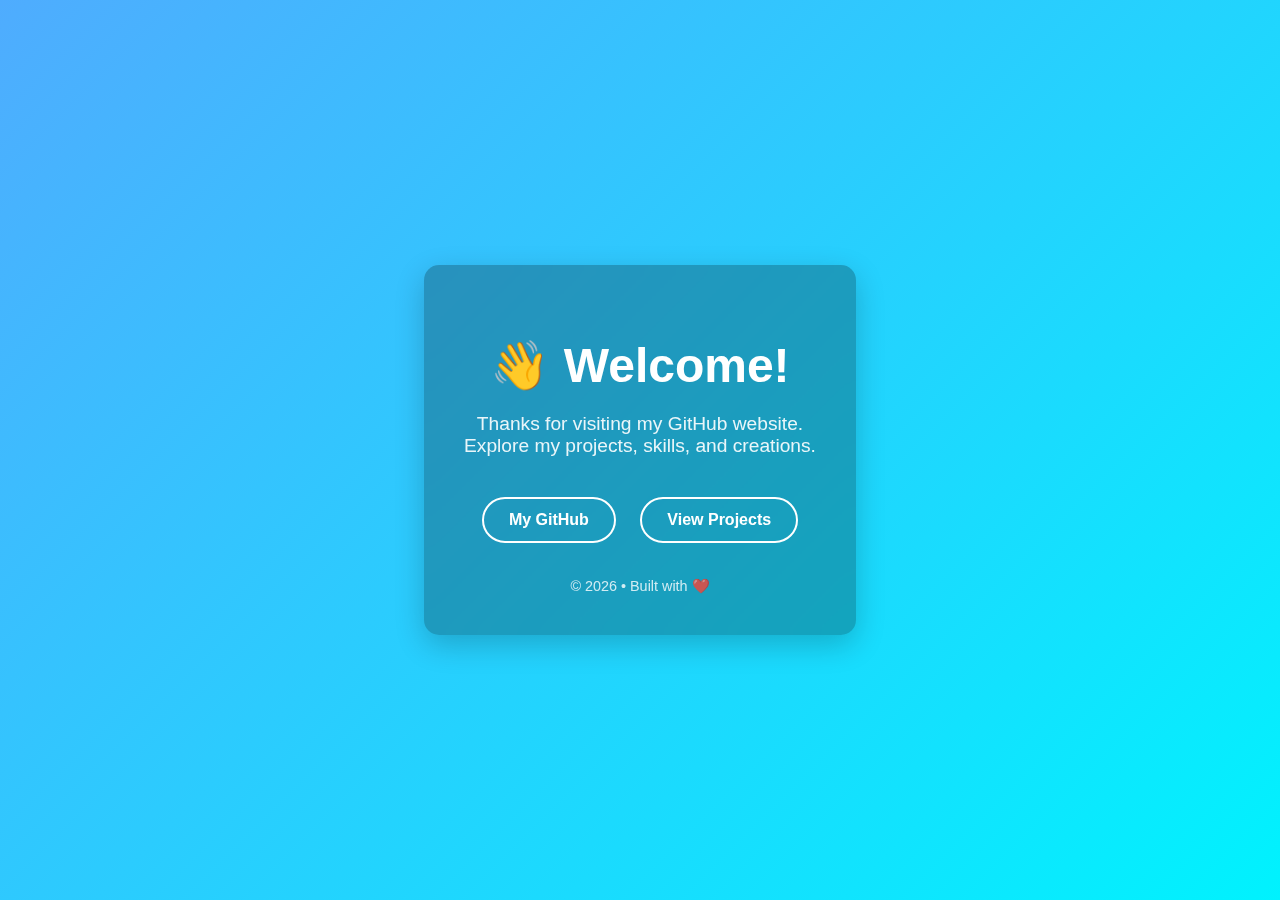
<file: index.html>
<!DOCTYPE html>
<html lang="en">
<head>
<meta charset="UTF-8">
<meta name="viewport" content="width=device-width, initial-scale=1.0">
<title>Welcome to My GitHub</title>

<style>
    body {
        margin: 0;
        font-family: Arial, Helvetica, sans-serif;
        height: 100vh;
        display: flex;
        justify-content: center;
        align-items: center;
        background: linear-gradient(135deg, #4facfe, #00f2fe);
        color: white;
        text-align: center;
    }

    .container {
        background: rgba(0,0,0,0.25);
        padding: 40px;
        border-radius: 15px;
        backdrop-filter: blur(10px);
        box-shadow: 0 10px 30px rgba(0,0,0,0.2);
    }

    h1 {
        font-size: 3rem;
        margin-bottom: 10px;
    }

    p {
        font-size: 1.2rem;
        margin-bottom: 30px;
        opacity: 0.9;
    }

    .btn {
        display: inline-block;
        padding: 12px 25px;
        margin: 10px;
        border-radius: 30px;
        text-decoration: none;
        font-weight: bold;
        transition: 0.3s;
        border: 2px solid white;
        color: white;
    }

    .btn:hover {
        background: white;
        color: #4facfe;
        transform: translateY(-3px);
    }

    footer {
        margin-top: 25px;
        font-size: 0.9rem;
        opacity: 0.8;
    }
</style>
</head>

<body>

<div class="container">
    <h1>👋 Welcome!</h1>
    <p>Thanks for visiting my GitHub website.<br>
       Explore my projects, skills, and creations.</p>

    <a class="btn" href="https://github.com/yankapalain-bot/static-site">My GitHub</a>
    <a class="btn" href="https://yankapalain-bot.github.io/static-site/projects.html">View Projects</a>

    <footer>
        © 2026 • Built with ❤️
    </footer>
</div>

</body>
</html>
</file>
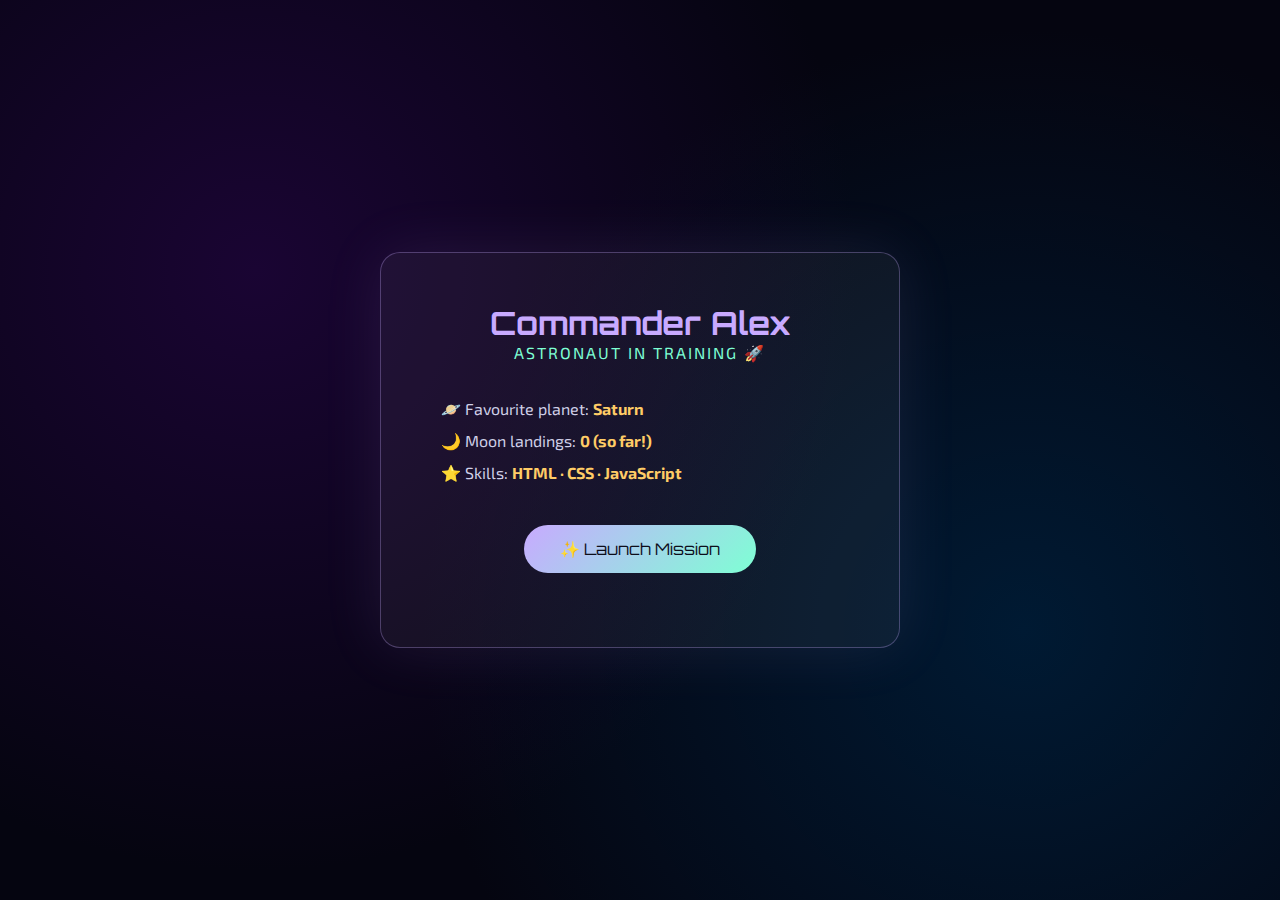
<file: commander/index.html>
<!DOCTYPE html>
<html lang="en">
<head>
  <meta charset="UTF-8">
  <meta name="viewport" content="width=device-width, initial-scale=1.0">
  <title>Space Explorer Profile</title>
  <link rel="stylesheet" href="style.css">
  <script src="script.js" defer></script>
</head>
<body>
  <div id="profile-card">
    <h1 id="explorer-name" title="Double-click to rename!">Commander Alex</h1>
    <p class="explorer-title">Astronaut in Training 🚀</p>
    <ul class="explorer-stats">
      <li>🪐 Favourite planet: <strong>Saturn</strong></li>
      <li>🌙 Moon landings: <strong>0 (so far!)</strong></li>
      <li>⭐ Skills: <strong>HTML · CSS · JavaScript</strong></li>
    </ul>
    <button id="launch-btn">✨ Launch Mission</button>
    <p id="mission-status"></p>
  </div>
</body>
</html>
</file>
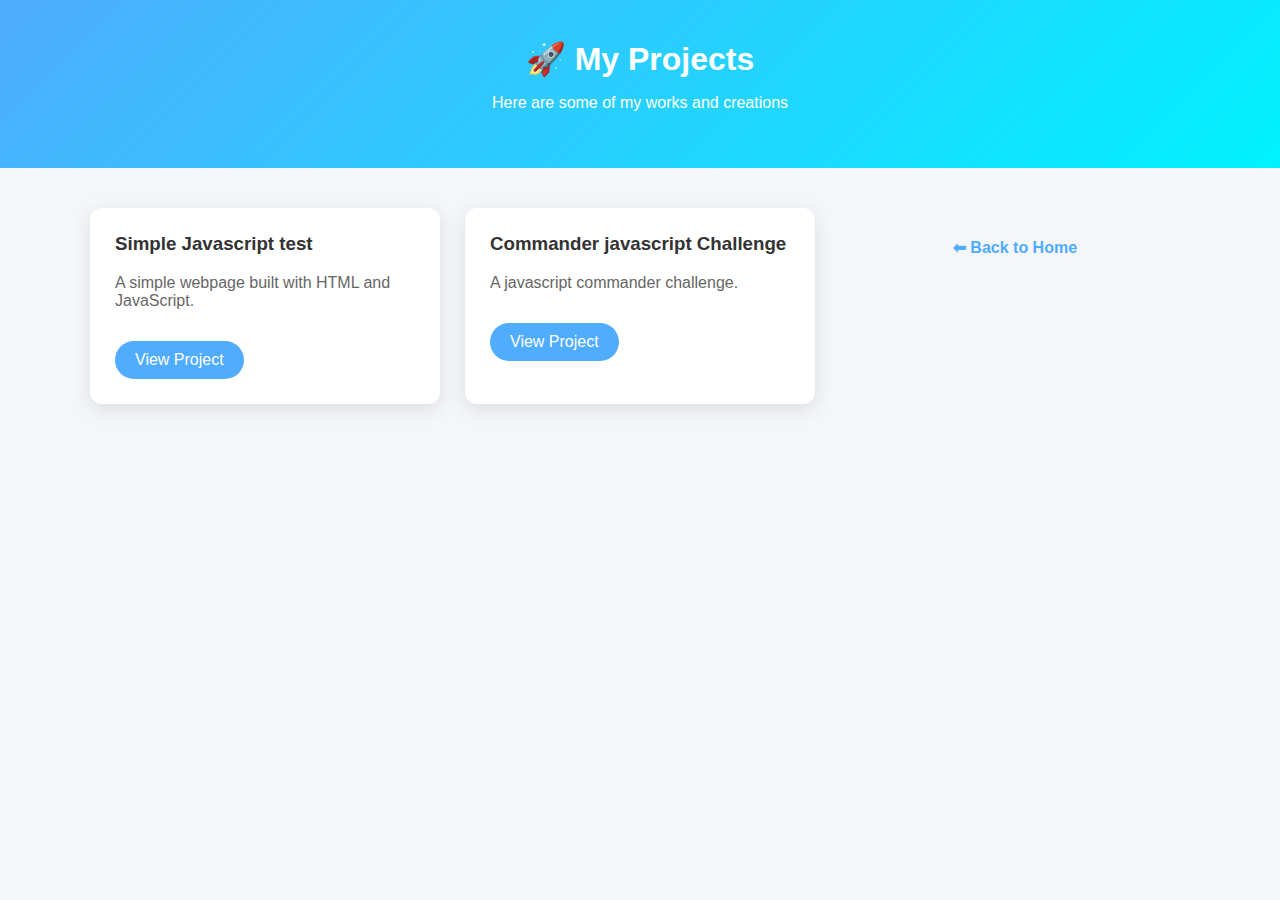
<file: projects.html>
<!DOCTYPE html>
<html lang="en">
<head>
<meta charset="UTF-8">
<meta name="viewport" content="width=device-width, initial-scale=1.0">
<title>My Projects</title>

<style>
    body {
        margin: 0;
        font-family: Arial, Helvetica, sans-serif;
        background: #f4f6f9;
        color: #333;
    }

    header {
        background: linear-gradient(135deg, #4facfe, #00f2fe);
        color: white;
        text-align: center;
        padding: 40px 20px;
    }

    h1 {
        margin: 0;
    }

    .container {
        max-width: 1100px;
        margin: 40px auto;
        padding: 0 20px;
        display: grid;
        grid-template-columns: repeat(auto-fit, minmax(280px, 1fr));
        gap: 25px;
    }

    .card {
        background: white;
        padding: 25px;
        border-radius: 12px;
        box-shadow: 0 5px 20px rgba(0,0,0,0.1);
        transition: 0.3s;
    }

    .card:hover {
        transform: translateY(-8px);
        box-shadow: 0 10px 25px rgba(0,0,0,0.15);
    }

    .card h3 {
        margin-top: 0;
    }

    .card p {
        color: #666;
    }

    .btn {
        display: inline-block;
        margin-top: 15px;
        padding: 10px 20px;
        background: #4facfe;
        color: white;
        text-decoration: none;
        border-radius: 25px;
        transition: 0.3s;
    }

    .btn:hover {
        background: #0077ff;
    }

    .back {
        text-align: center;
        margin: 30px;
    }

    .back a {
        text-decoration: none;
        color: #4facfe;
        font-weight: bold;
    }
</style>
</head>

<body>

<header>
    <h1>🚀 My Projects</h1>
    <p>Here are some of my works and creations</p>
</header>

<div class="container">

    <div class="card">
        <h3>Simple Javascript test</h3>
        <p>A simple webpage built with HTML and JavaScript.</p>
        <a class="btn" href="https://yankapalain-bot.github.io/static-site/javascript/clik.html">View Project</a>
    </div>

    <div class="card">
        <h3>Commander javascript Challenge</h3>
        <p>A javascript commander challenge.</p>
        <a class="btn" href="https://yankapalain-bot.github.io/static-site/commander/index.html">View Project</a>
    </div>

   
<div class="back">
    <a href="https://yankapalain-bot.github.io/static-site/index.html">⬅ Back to Home</a>
</div>

</body>
</html>
</file>
<file: commander/style.css>
@import url('https://fonts.googleapis.com/css2?family=Orbitron:wght@700&family=Exo+2&display=swap');
* { margin: 0; padding: 0; box-sizing: border-box; }
body {
  font-family: 'Exo 2', sans-serif; background-color: #050510;
  background-image: radial-gradient(circle at 20% 30%, #1a0533, transparent 50%),
                    radial-gradient(circle at 80% 70%, #001a33, transparent 50%);
  min-height: 100vh; display: flex; justify-content: center; align-items: center;
}
#profile-card {
  background: rgba(255,255,255,0.05); border: 1px solid rgba(200,170,255,0.3);
  border-radius: 20px; padding: 50px 60px; max-width: 520px; width: 90%;
  text-align: center; box-shadow: 0 0 60px rgba(200,170,255,0.1);
}
#explorer-name { font-family: 'Orbitron', sans-serif; font-size: 32px; color: #c8aaff; cursor: pointer; }
.explorer-title { color: #7effd4; font-size: 16px; letter-spacing: 2px; text-transform: uppercase; margin-bottom: 30px; }
.explorer-stats { list-style: none; text-align: left; color: #d0d0e8; line-height: 2; margin-bottom: 36px; }
.explorer-stats strong { color: #ffcc66; }
#launch-btn { background: linear-gradient(135deg, #c8aaff, #7effd4); color: #0d0d1a; border: none;
  border-radius: 30px; padding: 14px 36px; font-size: 16px; font-family: 'Orbitron', sans-serif;
  cursor: pointer; transition: transform 0.2s, box-shadow 0.2s; }
#launch-btn:hover { transform: scale(1.05); box-shadow: 0 0 30px rgba(200,170,255,0.5); }
#mission-status { min-height: 24px; font-style: italic; transition: all 0.4s; }
.status-active { color: #7effd4; margin-top: 20px; font-size: 15px; animation: fadeIn 0.5s ease; }
@keyframes fadeIn { from { opacity: 0; transform: translateY(6px); } to { opacity: 1; transform: translateY(0); } }
</file>
